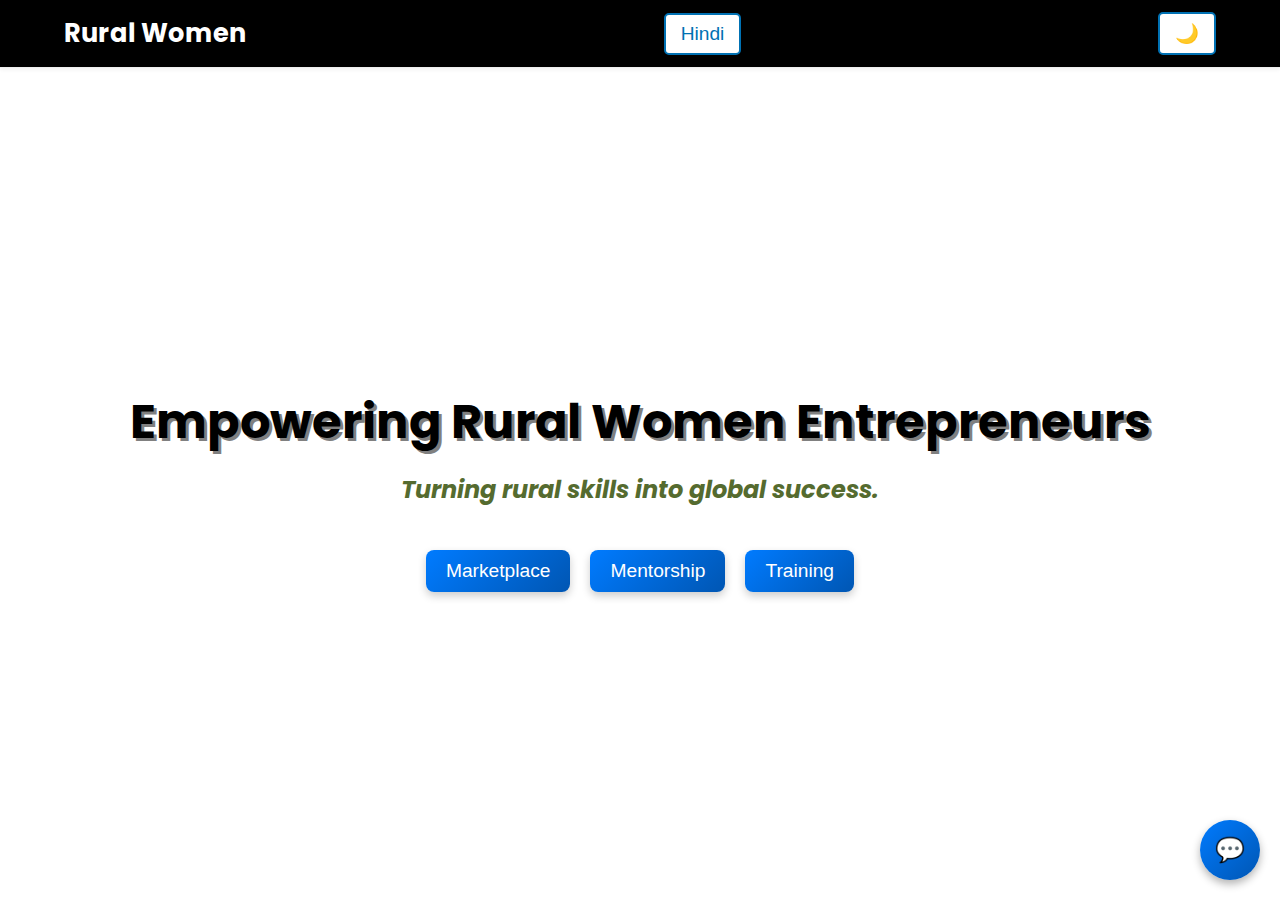
<file: index.html>
<!DOCTYPE html>
<html lang="en">
<head>
    <meta charset="UTF-8">
    <meta name="viewport" content="width=device-width, initial-scale=1.0">
    <title>Rural Women Entrepreneurs - Home</title>
    <link rel="stylesheet" href="style.css">
    <link href="https://fonts.googleapis.com/css2?family=Poppins:wght@400;600;700&display=swap" rel="stylesheet">
</head>
<body class="home-bg">

<nav>
    <div class="logo">Rural Women</div>
    <button id="langToggle" class="plain-button">English</button>
    <button id="themeToggle" class="plain-button">🌙</button>
</nav>

<section id="home-section" class="active">
    <h1 data-lang-en="Empowering Rural Women Entrepreneurs" data-lang-hi="ग्रामीण महिला उद्यमियों को सशक्त बनाना">Empowering Rural Women Entrepreneurs</h1>
    <h2 data-lang-en="Turning rural skills into global success." data-lang-hi="ग्रामीण कौशल को वैश्विक सफलता में बदलना।">Turning rural skills into global success.</h2>
    
    <div class="home-buttons">
        <a href="marketplace.html"><button class="gradient-button">Marketplace</button></a>
        <a href="mentorship.html"><button class="gradient-button">Mentorship</button></a>
        <a href="training.html"><button class="gradient-button">Training</button></a>
    </div>
</section>

<button id="chatbotToggle" onclick="toggleChatbot()" class="gradient-button">💬</button>

<script src="script.js"></script>
</body>
</html>
</file>
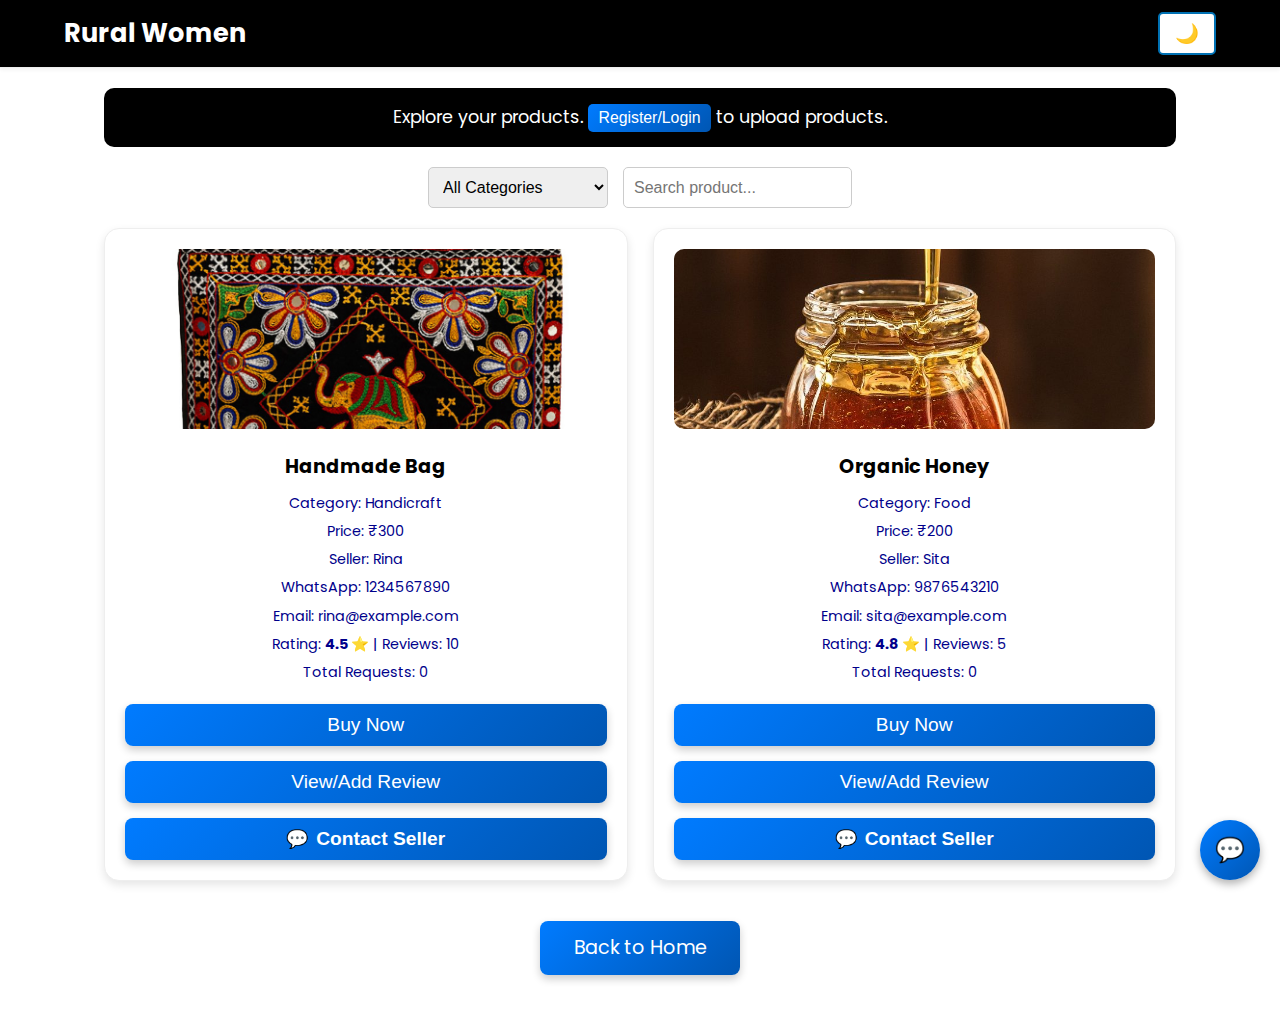
<file: marketplace.html>
<!DOCTYPE html>
<html lang="en">
<head>
    <meta charset="UTF-8">
    <meta name="viewport" content="width=device-width, initial-scale=1.0">
    <title>Marketplace</title>
    <link rel="stylesheet" href="style.css">
    <link href="https://fonts.googleapis.com/css2?family=Poppins:wght@400;600;700&display=swap" rel="stylesheet">
</head>
<body>

<nav>
    <div class="logo">Rural Women</div>
    <button id="themeToggle" class="plain-button">🌙</button>
</nav>

<section id="marketplace">
    <p class="top-info">Explore your products. <button class="gradient-button" onclick="showAuthModal()">Register/Login</button> to upload products.</p>

    <div id="authModal" class="modal">
        <div class="modal-content auth-form">
            <span class="close" onclick="closeAuthModal()">&times;</span>
            <div id="loginForm">
                <h3>Login</h3>
                <input type="text" id="loginName" placeholder="Name" required>
                <input type="password" id="loginPassword" placeholder="Password" required>
                <button onclick="loginUser()">Login</button>
                <p>Don't have an account? <span onclick="toggleAuth('register')">Register here</span></p>
            </div>
            <div id="registerForm" style="display:none;">
                <h3>Register</h3>
                <input type="text" id="regName" placeholder="Name" required>
                <input type="email" id="regEmail" placeholder="Email" required>
                <input type="password" id="regPassword" placeholder="Password" required>
                <input type="tel" id="regPhone" placeholder="Phone" required>
                <button onclick="registerUser()">Register</button>
                <p>Already have account? <span onclick="toggleAuth('login')">Login here</span></p>
            </div>
        </div>
    </div>

    <div class="filters">
        <select id="categoryFilter" onchange="filterProducts()">
            <option value="All">All Categories</option>
            <option value="Handicraft">Handicraft</option>
            <option value="Food">Food</option>
            <option value="Fashion">Fashion</option>
            <option value="Other">Other</option>
        </select>
        <input type="text" id="searchInput" placeholder="Search product..." onkeyup="filterProducts()">
    </div>

    <div class="product-grid" id="productGrid"></div>

    <div id="uploadSection" style="display:none;">
        <h3>Upload Product</h3>
        <form id="uploadForm" onsubmit="addProduct(event)">
            <input type="file" id="productImage" accept="image/*" required>
            <input type="text" id="productName" placeholder="Product Name" required>
            <select id="productType" required>
                <option value="">Select Category</option>
                <option value="Handicraft">Handicraft</option>
                <option value="Food">Food</option>
                <option value="Fashion">Fashion</option>
                <option value="Other">Other</option>
            </select>
            <input type="number" id="productPrice" placeholder="Price (₹)" required>
            <input type="tel" id="productWhatsApp" placeholder="WhatsApp Number" required>
            <button type="submit">Upload Product</button>
        </form>
    </div>

    <div id="myProductsSection" style="display:none;">
        <h3>My Products (Your Uploads)</h3>
        <div class="product-grid" id="myProductsGrid"></div>
    </div>
<!-- Review Modal -->
    <div id="reviewModal" class="modal">
        <div class="modal-content">
            <span class="close" onclick="closeReviewModal()">&times;</span>
            <h3 id="reviewProductName">Product Reviews</h3>
            
            <form id="reviewForm" onsubmit="addReview(event)">
                <label>Rate this product:</label>
                <select id="reviewRating" required>
                    <option value="">Select Rating</option>
                    <option value="5">★★★★★ (5)</option>
                    <option value="4">★★★★☆ (4)</option>
                    <option value="3">★★★☆☆ (3)</option>
                    <option value="2">★★☆☆☆ (2)</option>
                    <option value="1">★☆☆☆☆ (1)</option>
                </select>
                <textarea id="reviewText" placeholder="Write your review..." required></textarea>
                <button type="submit">Submit Review</button>
            </form>
             <br>
            <h4>All Reviews 👇🏻</h4>
            <div id="reviewsList"></div>
        </div>
    </div>


    <div class="backHome-container">
        <a href="index.html" class="backHome">Back to Home</a>
    </div>
</section>

<button id="chatbotToggle" onclick="toggleChatbot()" class="gradient-button">💬</button>
<div id="notification"></div>
<div id="chatbotBox" style="display: none;"></div>


<script src="script.js"></script>
</body>
</html>
</file>
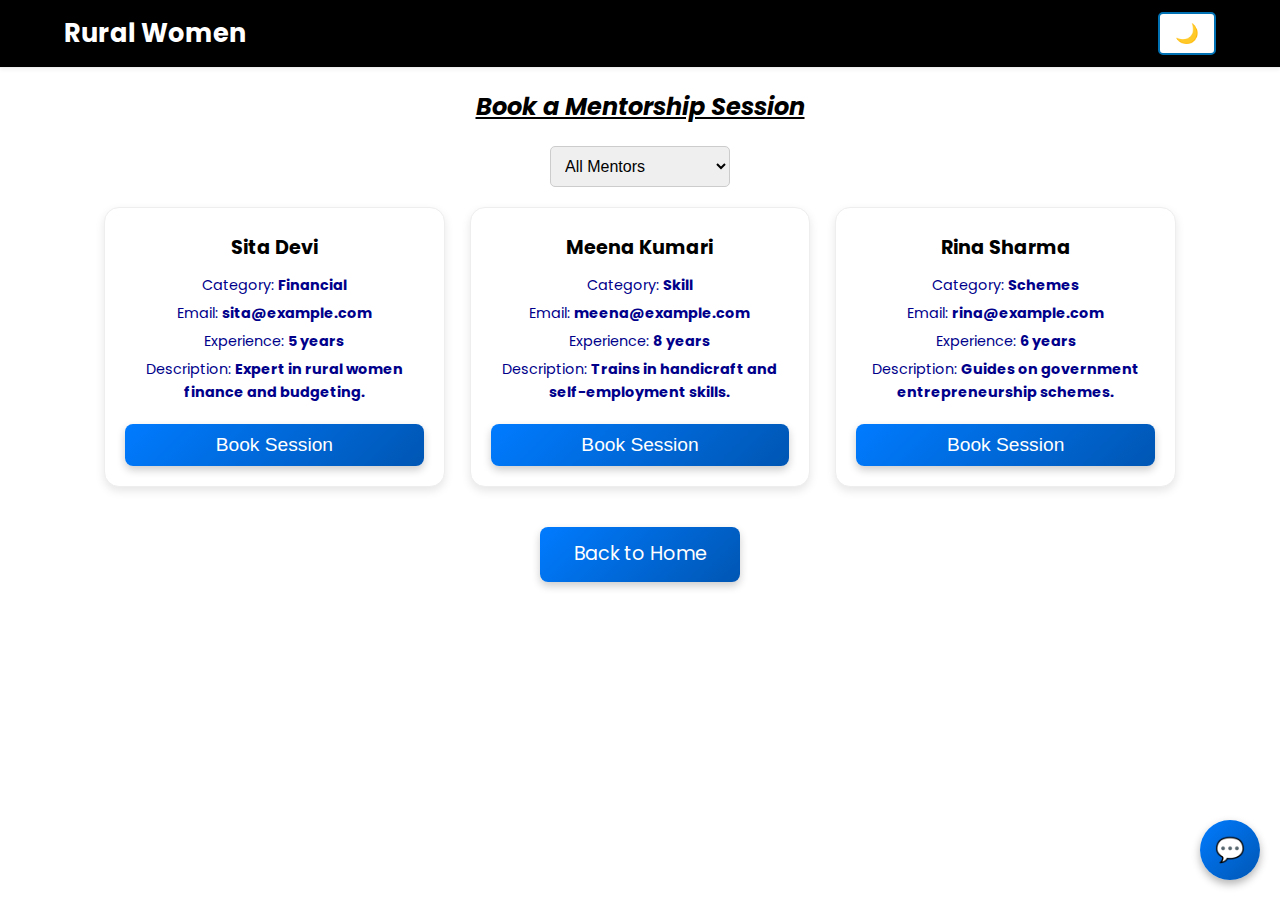
<file: mentorship.html>
<!DOCTYPE html>
<html lang="en">
<head>
    <meta charset="UTF-8">
    <meta name="viewport" content="width=device-width, initial-scale=1.0">
    <title>Mentorship</title>
    <link rel="stylesheet" href="style.css">
    <link href="https://fonts.googleapis.com/css2?family=Poppins:wght@400;600;700&display=swap" rel="stylesheet">
</head>
<body>

<nav>
    <div class="logo">Rural Women</div>
    <button id="themeToggle" class="plain-button">🌙</button>
</nav>

<section id="mentorship">
    <h2 style="text-align:center; color:black; font-style: italic; margin-bottom: 20px;"><u>Book a Mentorship Session</u></h2>
    <div class="mentor-filter">
        <select id="mentorFilter" onchange="filterMentors()">
            <option value="All">All Mentors</option>
            <option value="Financial">Financial</option>
            <option value="Skill">Skill</option>
            <option value="Schemes">Schemes</option>
        </select>
    </div>
    <div class="mentor-grid" id="mentorGrid"></div>

    <div class="backHome-container">
        <a href="index.html" class="backHome">Back to Home</a>
    </div>
</section>

<button id="chatbotToggle" onclick="toggleChatbot()" class="gradient-button">💬</button>
<div id="notification"></div>
<div id="chatbotBox" style="display: none;"></div>

<!-- Booking Modal -->
<div id="bookingModal" class="modal" style="display:none;">
  <div class="modal-content" style="background:#fff;  padding:20px; border-radius:12px; max-width:350px; margin:auto; text-align:center;">
    <span onclick="closeBookingModal()" style="float:right; cursor:pointer; font-weight:bold;">&times;</span>
    <h3>Book Session with <span id="mentorName"></span></h3>
    <form onsubmit="confirmBooking(event)">
      <input type="text" id="userName" placeholder="Your Name" required style="margin:8px; width:90%; padding:5px;"><br>
      <input type="email" id="userEmail" placeholder="Your Email" required style="margin:8px; width:90%; padding:5px;"><br>
      <input type="date" id="sessionDate" required style="margin:8px; width:90%; padding:5px;"><br>
      <button type="submit" class="gradient-button">Confirm</button>
    </form>
  </div>
</div>
<script src="script.js"></script>
</body>
</html>
</file>
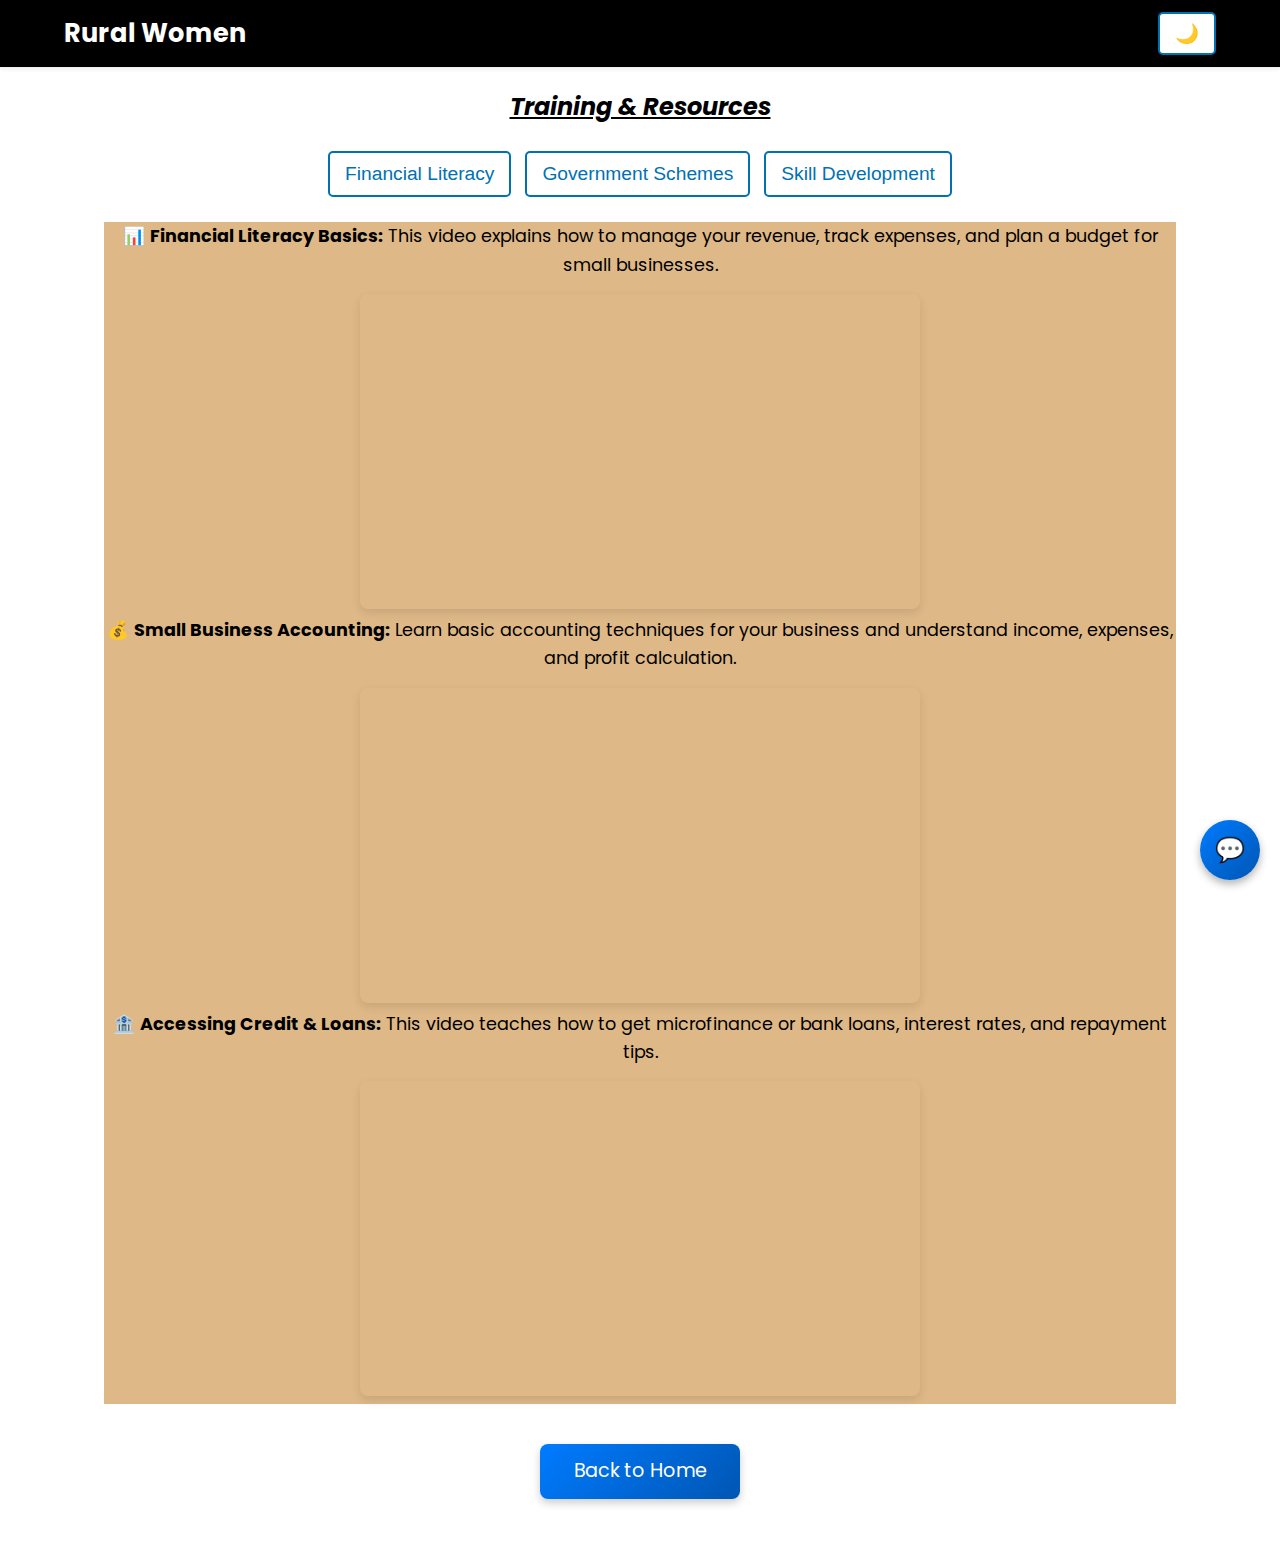
<file: training.html>
<!DOCTYPE html>
<html lang="en">
<head>
    <meta charset="UTF-8">
    <meta name="viewport" content="width=device-width, initial-scale=1.0">
    <title>Training</title>
    <link rel="stylesheet" href="style.css">
    <link href="https://fonts.googleapis.com/css2?family=Poppins:wght@400;600;700&display=swap" rel="stylesheet">
</head>
<body>

<nav>
    <div class="logo">Rural Women</div>
    <button id="themeToggle" class="plain-button">🌙</button>
</nav>

<section id="training">
    <h2 style="text-align:center; color:black; font-style: italic; margin-bottom: 20px;"><u>Training & Resources</u></h2>
    <div class="training-tabs">
        <button class="plain-button active" onclick="showTrainingTab('financial')">Financial Literacy</button>
        <button class="plain-button" onclick="showTrainingTab('schemes')">Government Schemes</button>
        <button class="plain-button" onclick="showTrainingTab('skill')">Skill Development</button>
    </div>

    <div id="financial" class="training-content">
    
    <!-- Video 1 -->
    <p>📊 <strong>Financial Literacy Basics:</strong> This video explains how to manage your revenue, track expenses, and plan a budget for small businesses.</p>
    <iframe width="560" height="315" src="https://www.youtube.com/embed/AkMTxMN7res?si=xJs1u80xjYVPdkDT" title="Financial Literacy Video" frameborder="0" allowfullscreen></iframe>

    <!-- Video 2 -->
    <p>💰 <strong>Small Business Accounting:</strong> Learn basic accounting techniques for your business and understand income, expenses, and profit calculation.</p>
    <iframe width="560" height="315" src="https://www.youtube.com/embed/MLIG1VVB8vE?si=e2Z2g486QisgckS9" title="Small Business Accounting" frameborder="0" allowfullscreen></iframe>

    <!-- Video 3 -->
    <p>🏦 <strong>Accessing Credit & Loans:</strong> This video teaches how to get microfinance or bank loans, interest rates, and repayment tips.</p>
   <iframe width="560" height="315" src="https://www.youtube.com/embed/tJ77jj1RNXY?si=MkliLcvctG05dGPi" title="Microfinance Explained" frameborder="0" allowfullscreen></iframe>
</div>

 <div id="schemes" class="training-content" >
    
    <p>🏛 <strong>Pradhan Mantri MUDRA Yojana (PMMY):</strong> This scheme provides collateral-free loans to small women entrepreneurs to start or expand their businesses.</p>
    <iframe src="https://www.youtube.com/embed/_DsaBzaD7Jo?si=WczuRYioqBIUzU83" title="MUDRA Loan Explained" frameborder="0" allowfullscreen></iframe>

    <!-- WEP -->
    <p>🌐 <strong>Women Entrepreneurship Platform (WEP):</strong> An initiative by NITI Aayog that connects women entrepreneurs with mentorship, funding, and business growth resources.</p>
    <iframe src="https://www.youtube.com/embed/wCPDBi6MiHs?si=8WXpn03Gd4Nnj8EK" title="Women Entrepreneurship Platform" frameborder="0" allowfullscreen></iframe>

    <!-- Credit Guarantee Scheme -->
    <p>💳 <strong>Credit Guarantee Fund Trust for Micro and Small Enterprises (CGTMSE):</strong> Offers credit guarantee to banks so women entrepreneurs can access loans without needing collateral.</p>
      <iframe width="560" height="315" src="https://www.youtube.com/embed/wNipdYntL5E?si=Vw9WAXX4O36rdKLc" title="Credit Guarantee Scheme" frameborder="0" allowfullscreen></iframe>

    <!-- EmpowHerBiz -->
    <p>🚀 <strong>EmpowHerBiz:</strong> A government-supported initiative under the Ministry of MSME that provides skill training, mentorship, and funding access to empower women-led startups and small businesses.</p>
    <iframe width="560" height="315" src="https://www.youtube.com/embed/wHBkPU6pOiA?si=P3My8a9_ZHduD8c6" title="EmpowHerBiz Initiative" frameborder="0" allowfullscreen></iframe>
</div>

      <div id="skill" class="training-content" >
   
    <p>🛠 <strong>Handicraft & Traditional Skills:</strong> Learn modern packaging and marketing techniques to adapt your traditional crafts for wider markets.</p>
    <iframe width="560" height="315" src="https://www.youtube.com/embed/Rp6Sn1coaKk?si=cPxMiETlRie4tDZx" title="Handicraft Business Ideas" frameborder="0" allowfullscreen></iframe>

    <p>💻 <strong>Digital Skills for Women:</strong> Basics of social media marketing, online selling, and e-commerce platforms to promote your products.</p>
    <iframe width="560" height="315" src="https://www.youtube.com/embed/vJ4HfvaRqLU?si=YBtdtZe7sSVmbzUy" title="Digital Marketing for Beginners" frameborder="0" allowfullscreen></iframe>

    <p>📈 <strong>Entrepreneurship Workshops:</strong> Tips on starting and managing a small business, planning growth, and overcoming common challenges.</p>
    <iframe width="560" height="315" src="https://www.youtube.com/embed/eHJnEHyyN1Y?si=0tqv8liIA-o0e_P6" title="Entrepreneurship Training" frameborder="0" allowfullscreen></iframe>

</div>

    <div class="backHome-container">
        <a href="index.html" class="backHome">Back to Home</a>
    </div>
</section>

<button id="chatbotToggle" onclick="toggleChatbot()" class="gradient-button">💬</button>
<div id="notification"></div>
<div id="chatbotBox" style="display: none;"></div>

<script src="script.js"></script>
</body>
</html>
</file>
<file: style.css>
/* GLOBAL STYLES & VARIABLES */
:root {
    /* Color Palette */
    --primary-start: #007bff;   /* Light Blue */
    --primary-end: #0071b3;     /* Dark Blue */
    --home-bg: #;         
    --white: #fff;
    --text-color: #333;
    --success-color: darkgreen;
    --shadow: 0 4px 10px rgba(0, 0, 0, 0.1);
}

* {
    margin: 0;
    padding: 0;
    box-sizing: border-box;
}

body {
    font-family: 'Poppins', sans-serif;
    color: var(--text-color);
    line-height: 1.6;
    min-height: 100vh;
    /* Default body background is white for all pages except Home */
    background-color: var(--white);
}

/* Specific Style for the Home Page Body */
/* The body class 'home-bg' will be added to index.html to control this */
body.home-bg {
    background-color: var(--home-bg);
}

/* --- NAVIGATION --- */
nav {
    display: flex;
    justify-content: space-between;
    align-items: center;
    padding: 12px 5%; /* Use percentage for better padding on larger screens */
    background: black; /* White background for all navigations except a potential special case */
    border-bottom: 1px solid #eee;
    box-shadow: 0 2px 4px rgba(0, 0, 0, 0.05);
}

nav .logo {
    font-size: 1.6em;
    font-weight: 700;
    color:white;
}

/* --- BUTTONS & LINKS (Gradient requirement) --- */
/* Target all relevant buttons and anchor tags */
button, .gradient-button, .backHome {
    /* Linear gradient background as requested */
    background: linear-gradient(135deg,#007bff,#0056b3);
    color: var(--white);
    padding: 10px 20px;

    border: none;
    border-radius: 8px; /* Slightly squarer for a modern look */
    font-size: 1.2em;
    cursor: pointer;
    transition: all 0.3s ease;
    box-shadow: 0 4px 8px rgba(0, 0, 0, 0.2);
    text-decoration: none; /* For button styled as link */
    display: inline-block;
    text-align: center;
}

button:hover, .gradient-button:hover, .backHome:hover {
    transform: translateY(-2px);
    opacity: 0.95;
    box-shadow: 0 6px 12px rgba(0, 0, 0, 0.3);
}

/* Style for non-gradient buttons (e.g., lang toggle, tab buttons) */
.plain-button {
    background: var(--white);
    color: var(--primary-end);
    border: 2px solid var(--primary-end);
    box-shadow: none;
    padding: 8px 15px;
    border-radius: 5px;
}
.plain-button:hover {
    background: var(--primary-end);
    color: var(--white);
    transform: none;
}


/* --- HOME SECTION --- */
#home-section {
    display: flex;
    flex-direction: column;
    justify-content: center;
    align-items: center;
    text-align: center;
    min-height: calc(100vh - 60px); /* Fill the rest of the screen */
    padding: 20px 5%;
}
.home-buttons {
    display: flex;
    gap: 20px;
    justify-content: center;
    margin-top: 40px;
}
#home-section h1 {
    font-size: 3em;
    font-weight: bold;
    margin-bottom: 10px;
    color: black;
    text-shadow: 3px 3px gray;
}
#home-section h2 {
    font-size: 1.8 em;
    font-style: italic;
    font-weight: bold;
    color: darkolivegreen;
    margin-top: 0;
}


/* --- MARKETPLACE, TRAINING, MENTORSHIP SECTIONS --- */
#marketplace, #training, #mentorship {
    padding: 20px 5%;
    max-width: 1200px;
    margin: 0 auto;
}

/* Top Info Line in Marketplace */
.top-info {
    text-align: center;
    font-size: 1.1em;
    padding: 15px;
    background-color:black;
    color:white;
    border-radius: 10px;
    margin-bottom: 20px;
}
.top-info button {
    padding: 5px 10px;
    font-size: 0.9em;
    border-radius: 5px;
}

/* Filters */
.filters, .mentor-filter {
    display: flex;
    gap: 15px;
    margin: 20px 0;
    justify-content: center;
    flex-wrap: wrap;
}
.filters input, .filters select, #mentorFilter {
    padding: 10px;
    border-radius: 5px;
    border: 1px solid #ccc;
    font-size: 1em;
    min-width: 180px;
}

/* Product & Mentor Grids */
.product-grid, .mentor-grid {
    display: grid;
    grid-template-columns: repeat(auto-fit, minmax(250px, 1fr)); /* Adjusted width */
    gap: 25px;
    margin-top: 20px;
}
.product-card, .mentor-card {
    background: white;
    padding: 20px;
    border-radius: 15px;
    text-align: center;
    box-shadow: var(--shadow);
    transition: transform 0.2s;
    border: 1px solid #eee;
}
.product-card:hover, .mentor-card:hover {
    transform: translateY(-5px);
    box-shadow: 0 8px 15px rgba(0, 0, 0, 0.15);
}
.product-card img {
    width: 100%;
    height: 180px;
    object-fit: cover;
    border-radius: 10px;
    margin-bottom: 10px;
}
.product-card h3, .mentor-card h3 {
    margin: 5px 0 10px;
    font-size: 1.2em;
    color: black;
}
.product-card p, .mentor-card p {
    font-size: 0.9em;
    margin: 5px 0;
    color: darkblue;
}
.product-card button, .mentor-card button {
    margin-top: 15px;
    width: 100%;
}

/* Upload Form */
#uploadSection h3, #myProductsSection h3 {
    text-align: center;
    color:black;
    margin-top: 40px;
    margin-bottom: 15px;
    font-size: 1.5em;
}
#uploadForm {
    display: flex;
    flex-direction: column;
    gap: 15px;
    max-width: 500px;
    margin: 0 auto 50px;
    padding: 20px;
    background: #f9f9f9;
    border-radius: 10px;
    box-shadow: var(--shadow);
}
#uploadForm input {
    padding: 12px;
    border: 1px solid black;
    border-radius: 5px;
}

/* --- TRAINING TABS --- */
.training-tabs {
    text-align: center;
    margin-bottom: 20px;
}
.training-tabs button {
    margin: 5px;
    padding: 10px 15px;
    border-radius: 5px;
}
.training-content {
    margin-bottom: 20px;
   display: flex;
   flex-direction: column;
   justify-content: center;
   text-align: center;
    background: burlywood;
    
}
.training-content p {
    font-size: 1.1em;
    margin-bottom: 15px;
}
.training-content iframe {
    width: 560px;
    max-width: 100%;
    height: 315px; /* Increased height for better viewing */
    margin: 0 auto;
    border-radius: 8px;
    box-shadow: var(--shadow);
}

/* --- MODAL (Login/Register) --- */
.modal {
    display: none;
    position: fixed;
    top: 0;
    left: 0;
    width: 100%;
    height: 100%;
    /* Required: Blur background when modal is open */
    backdrop-filter: blur(8px);
    background: rgba(0, 0, 0, 0.5); /* Semi-transparent black overlay */
    justify-content: center;
    align-items: center;
    z-index: 1000;
}
.modal-content {
    background: var(--white);
    padding: 30px;
    border-radius: 15px;
    max-width: 450px;
    width: 90%;
    position: relative;
    box-shadow: 0 10px 25px rgba(0, 0, 0, 0.3);
    text-align: center;
}
.modal-content h3 {
    color: var(--primary-end);
    margin-bottom: 20px;
}
.modal-content input {
    width: 100%;
    padding: 12px;
    margin-bottom: 15px;
    border: 1px solid #ddd;
    border-radius: 5px;
}
.modal-content button {
    width: 100%;
    margin-top: 10px;
}
.modal-content p {
    margin-top: 15px;
    font-size: 0.9em;
}
.modal-content span {
    color: var(--primary-end);
    font-weight: 600;
    cursor: pointer;
}

/* --- CHATBOT --- */
#chatbotBox {
    position: fixed;
    bottom: 20px;
    right: 20px;
    width: 300px;
    height: 400px;
    background: var(--white);
    border: 1px solid #ccc;
    border-radius: 15px;
    box-shadow: 0 4px 15px rgba(0, 0, 0, 0.2);
    display: none; /* Initially hidden */
    flex-direction: column;
    overflow: hidden;
    z-index: 999;
}
#chatbotToggle {
    position: fixed;
    bottom: 20px;
    right: 20px;
    width: 60px;
    height: 60px;
    border-radius: 50%;
    font-size: 1.5em;
    line-height: 60px;
    text-align: center;
    padding: 0;
    box-shadow: 0 4px 8px rgba(0, 0, 0, 0.3);
    z-index: 1000;
}
#chatbotMessages {
    flex-grow: 1;
    padding: 15px;
    overflow-y: auto;
    border-bottom: 1px solid black;
    font-size: 0.9em;
}
#chatbotInputContainer {
    padding: 10px;
    display: flex;
    flex-direction: column;
    gap: 5px;
}
.quick-replies {
    display: flex;
    flex-wrap: wrap;
    gap: 5px;
    margin-bottom: 5px;
}
.quick-replies button {
    padding: 5px 8px;
    font-size: 0.8em;
    border-radius: 5px;
    box-shadow: none;
    background: #e9ecef;
    color: var(--text-color);
    border: 1px solid #ced4da;
    width: auto;
}
.quick-replies button:hover {
    background: var(--primary-start);
    color: var(--white);
    transform: none;
    opacity: 1;
}
#userInput {
    padding: 8px;
    border: 1px solid #ccc;
    border-radius: 5px;
    width: 100%;
}

/* --- NOTIFICATION --- */
#notification {
    position: fixed;
    bottom: 20px;
    left: 50%;
    transform: translateX(-50%);
    padding: 12px 25px;
    /* Required: Dark green color */
    background: var(--success-color);
    color: var(--white);
    border-radius: 10px;
    display: none;
    font-weight: 600;
    z-index: 1001;
    min-width: 250px;
    text-align: center;
    animation: fadeIn 0.3s, fadeOut 0.3s 2.2s forwards; /* Added animation for auto-disappear */
}
@keyframes fadeIn { from { opacity: 0; } to { opacity: 1; } }
@keyframes fadeOut { from { opacity: 1; } to { opacity: 0; } }

/* --- RESPONSIVENESS --- */
@media(max-width: 992px) {
    .product-grid, .mentor-grid {
        grid-template-columns: repeat(auto-fit, minmax(200px, 1fr));
    }
    .training-content iframe {
        height: 350px;
    }
}

@media(max-width: 600px) {
    nav { padding: 10px 5%; }
    #home-section h1 { font-size: 2em; }
    #home-section h2 { font-size: 1em; }
    .home-buttons { flex-direction: column; width: 80%; margin: 30px auto; }
    .home-buttons a, .home-buttons button { width: 100%; }
    
    .filters { flex-direction: column; gap: 10px; }
    .filters input, .filters select { min-width: 100%; }

    .training-content iframe { height: 250px; }
    
    #chatbotBox { width: 90%; height: 350px; right: 5%; left: 5%; }
    #chatbotToggle { right: 5%; }
}

/* Ensure Back to Home Button is styled and centered */
.backHome-container {
    text-align: center;
    margin: 40px 0;
}
.backHome {
    padding: 12px 30px;
    min-width: 200px;
}

#reviewModal .modal-content {
    max-width: 500px;
}

#reviewModal textarea {
    width: 100%;
    height: 80px;
    margin-top: 5px;
}

.review-item {
    background: salmon;
    border-radius: 8px;
    padding: 8px;
    margin: 5px 0;
}

/* 🌿 WhatsApp Contact Button Style */
.whatsapp-button {
  background-color: #25D366;
  color: white;
  border: none;
  border-radius: 8px;
  padding: 10px 16px;
  cursor: pointer;
  font-weight: 600;
  margin-top: 8px;
  width: 100%;
  transition: all 0.3s ease;
  display: flex;
  align-items: center;
  justify-content: center;
  gap: 8px;
}

.whatsapp-button:hover {
  background-color: #1DA851;
  transform: translateY(-2px);
}

.whatsapp-icon {
  font-size: 18px;
}
/* --- Light/Dark Mode --- */
:root {
  --bg-color: #ffffff;
  --text-color: #000000;
  --card-bg: #f5f5f5;
}

body.dark-mode {
  --bg-color: #121212;
  --text-color: #ffffff;
  --card-bg: #1e1e1e;
  background-color: var(--bg-color);
  color: var(--text-color);
}

body {
  background-color: var(--bg-color);
  color: var(--text-color);
  transition: background-color 0.4s, color 0.4s;
}
</file>
